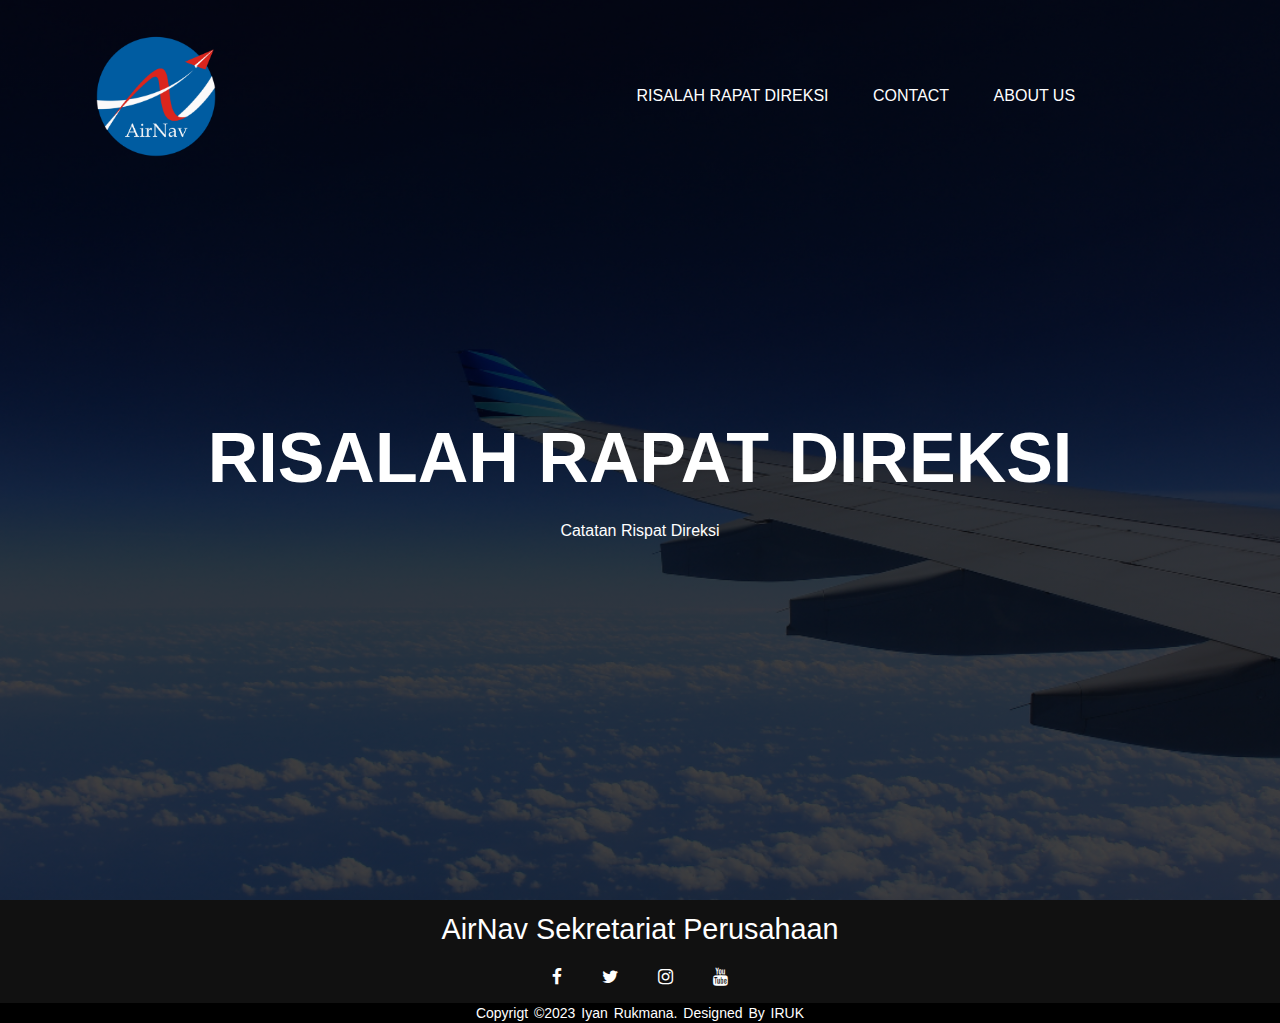
<file: index.html>
<html>
<head>
		<link rel="icon" href="logo.png" type="image/x-icon">
		<title>Home</title>
		<link rel="stylesheet" href="index.css">
		<link rel="stylesheet" href="https://stackpath.bootstrapcdn.com/font-awesome/4.7.0/css/font-awesome.min.css">
</head>

<body class="body-index">
		<div class="banner">
		<div class="navbar">
			<img src="logo.png" class="logo">
			<ul>
				<li><a href="rrd.html" target="_blank" rel="noopener noreferrer">Risalah Rapat Direksi</a></li>
				<li><a href="contact.html">Contact</a></li>
				<li><a href="about us.html">About US</a></li>
				<li><a href="#"></a></li>
				<li><a href="#"></a></li>
			</ul>	
		</div>
			<div class="content">
				<h1>RISALAH RAPAT DIREKSI</h1>
				<P>Catatan Rispat Direksi<br></P>
			</div>
		</div>

<footer>
	<div class="footer-content">
		<h3>AirNav Sekretariat Perusahaan</h3>
		<ul class="socials">
			<li><a href="https://www.facebook.com/airnavID" target="_blank" rel="noopener noreferrer"><i class="fa fa-facebook"></i></a></li>
			<li><a href="https://x.com/AirNav_Official?t=zOT8e9ZoMPPH7qiGI8w-1Q&s=09" target="_blank" rel="noopener noreferrer"><i class="fa fa-twitter"></i></a></li>
			<li><a href="https://www.instagram.com/airnavindonesia/" target="_blank" rel="noopener noreferrer"><i class="fa fa-instagram"></i></a></li>
			<li><a href="https://www.youtube.com/@airnavindonesia8986" target="_blank" rel="noopener noreferrer"><i class="fa fa-youtube"></i></a></li>
		</ul>
	</div>

	<div class="footer-bottom">
		<p>Copyrigt &copy;2023 Iyan Rukmana. Designed by <span>iruk</span></p>
	</div>
</footer>
</body>
</html>
</file>
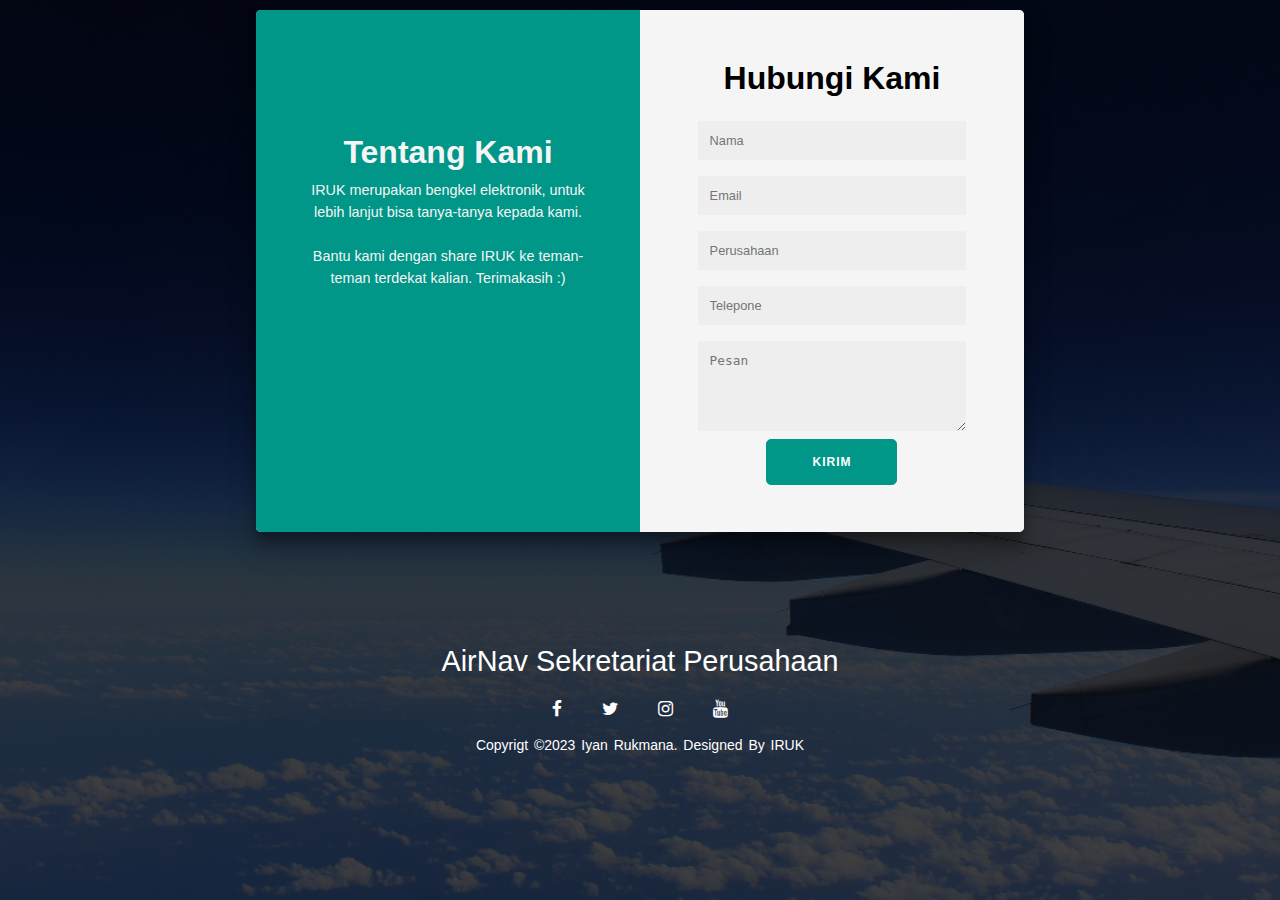
<file: contact.html>
<html>
<head>
		<link rel="icon" href="logo.png" type="image/x-icon">
		<title>Contact</title>
		<link rel="stylesheet" href="contact.css">
        <link rel="stylesheet" href="https://stackpath.bootstrapcdn.com/font-awesome/4.7.0/css/font-awesome.min.css">
</head>
<body>
    <div class="container">
        
        <div class="card-container">
            <div class="left">
                <div class="left-container">
                    <h2>Tentang Kami</h2>
                    <p>IRUK merupakan bengkel elektronik, untuk lebih lanjut bisa tanya-tanya kepada kami.</p>
                    <br>
                    <p>Bantu kami dengan share IRUK ke teman-teman terdekat kalian. Terimakasih :)</p>
                </div>

            </div>
            <div class="right">
                <div class="right-container">
                    <form action="">
                        <h2 class="lg-view">Hubungi Kami</h2>
                        <h2 class="sm-view">Hubungi Kami</h2>
                        <input type="text" placeholder="Nama">
                        <input type="email" placeholder="Email">
                        <input type="text" placeholder="Perusahaan">
                        <input type="phone" placeholder="Telepone">
                        <textarea rows="10" placeholder="Pesan"></textarea>
                        <button>kirim</button>
                    </form>
                </div>
            </div>
        </div>
    </div>
    <footer>
        <div class="footer-content">
            <h3>AirNav Sekretariat Perusahaan</h3>
            <ul class="socials">
                <li><a href="https://www.facebook.com/airnavID" target="_blank" rel="noopener noreferrer"><i class="fa fa-facebook"></i></a></li>
                <li><a href="https://x.com/AirNav_Official?t=zOT8e9ZoMPPH7qiGI8w-1Q&s=09" target="_blank" rel="noopener noreferrer"><i class="fa fa-twitter"></i></a></li>
                <li><a href="https://www.instagram.com/airnavindonesia/" target="_blank" rel="noopener noreferrer"><i class="fa fa-instagram"></i></a></li>
                <li><a href="https://www.youtube.com/@airnavindonesia8986" target="_blank" rel="noopener noreferrer"><i class="fa fa-youtube"></i></a></li>
            </ul>
        </div>
    
        <div class="footer-bottom">
            <p>Copyrigt &copy;2023 Iyan Rukmana. Designed by <span>iruk</span></p>
        </div>       
    </footer>
</body>
</html>
</file>
<file: index.css>
/*index*/
*{
   	margin: 0;
	padding: 0;
}
.body-index{
	font-family: sans-serif;
}
.banner{
	width: 100%;
	height: 100vh;
	background-image: linear-gradient(rgba(0,0,0,0.75),rgba(0,0,0,0.75)),url(background.jpg);
	background-size: cover;
	background-position: center;
}
.navbar{
	width: 85%;
	margin: auto;
	padding: 35px 0;
	display: flex;
	align-items: center;
	justify-content: space-between;
}
.logo{
	width: 120px;
	cursor: pointer;
}
.navbar ul li{
	list-style: none;
	display: inline-block;
	margin: 0 20px;
	position: relative;
}
.navbar ul li a{
	text-decoration: none;
	color: #fff;
	text-transform: uppercase;
}
.navbar ul li::after{
	content: '';
	height: 3px;
	width: 0;
	background: #009688;
	position: absolute;
	left: 0;
	bottom: -10px;
	transition: 0.5s;
}
.navbar ul li:hover::after{
	width: 100%;
}
.content{
	width: 100%;
	position: absolute;
	top: 50%;
	transform: translateY(-50%);
	text-align: center;
	color: #fff;
}
.content h1{
	font-size: 70px;
	margin-top: 80px;
}
.content p{
	margin: 20px auto;
	font-weight: 100;
	line-height: 25px;
}

/* Button Style
button{
	width: 200px;
	padding: 15px 0;
	text-align: center;
	margin: 20px 10px;
	border-radius: 25px;
	font-weight: bold;
	border: 2px solid #009688;
	background: transparent;
	color: #fff;
	cursor: pointer;
	position: relative;
	overflow: hidden;
}
.span{
	background: #009688;
	height: 100%;
	width: 0;
	border-radius: 25px;
	position: absolute;
	left: 0;
	bottom: 0;
	z-index: -1;
	transition: 0.5s;
}
button:hover span{
	width: 100%;
}
button:hover{
	border: none;
}
*/

/*footer*/
*{
	margin: 0;
	padding: 0;
	box-sizing: border-box;
}
body{
	background: #fcfcfc;
}
footer{
	background: #111;
	height: auto;
	width: 100%;
	padding-top: 5px;
	color: #fff;
}
.footer-content{
	display: flex;
	align-items: center;
	justify-content: center;
	flex-direction: column;
	text-align: center;
}
.footer-content h3{
	font-size: 1.8rem;
	font-weight: 400;
	text-transform: capitalize;
	line-height: 3rem;
}
.footer-content p{
	max-width: 500px;
	margin: 10px auto;
	line-height: 28px;
	font-size: 14px;
}
.socials{
	list-style: none;
	display: flex;
	align-items: center;
	justify-content: center;
	margin: 1rem 0 1rem 0;
}
.socials li{
	margin: 0 20px;
}
.socials a{
	text-decoration: none;
	color: #fff;
}
.socials a i{
	font-size: 1.1rem;
	transition: color .5s ease;
}
.socials a:hover i{
	color: #009688;
}
.footer-bottom{
	background: #000;
	width: 100%;
	padding: 2px 0;
	text-align: center;
}
.footer-bottom p{
	font-size: 14px;
	word-spacing: 2px;
	text-transform: capitalize;
}
/*Responsive*/
@media screen and(max-width: 900px) and (min-width: 600px){
	/*add css for tablet screen size*/
}
/*Responsive*/
.footer-bottom span{
	text-transform: uppercase;
	opacity: 4;
	font-weight: 200;
}
/*footer*/
</file>
<file: contact.css>
/*Contact Us*/
*{
	box-sizing: border-box;
	margin: 0;
}
body{
    width: 100%;
	height: 100vh;
	background-image: linear-gradient(rgba(0,0,0,0.75),rgba(0,0,0,0.75)),url(background.jpg);
	background-size: cover;
	background-position: center;

	display: flex;
	justify-content: center;
	align-items: center;
	flex-direction: column;
	font-family: "Montserrat", sans-serif;
	font-size: 10px;
	height: auto;
	padding: 10px;
}
.container{
	background-color: white;
	border-radius: 5px;
	box-shadow: 0 14px 28px rgba(0, 0, 0,0.25), 0 10px 10px rgba(0, 0, 0,0.22);
	position: relative;
	overflow: hidden;
	width: 768px;
	max-width: 100%;
	min-height: 522px;
	min-width: 370px;
}
.card-container{
	display: flex;
}
.left{
	flex: 1;
	height: 480px;
	background-color: #009688;
}
.right{
	display: flex;
	flex: 1;
	height: 522px;
	background-color: whitesmoke;
	justify-content: center;	
}
.left{
	display: flex;
	flex: 1;
	height: 522px;
	justify-content: center;
	align-items: center;
	color: whitesmoke;
}
.left-container{
	height: 50%;
	width: 80%;
	text-align: center;
	line-height: 22px;
}
.left p{
	font-size: 0.9rem;
}
h2{
	font-size: 2rem;
	margin-bottom: 1rem;
}
.right-container{
    padding-top: 50px;
	width: 70%;
	height: 80%;
	text-align: center;
}
input, textarea{
	background-color: #eee;
	border: none;
	padding: 12px 12px;
	margin: 8px 0;
	width: 100%;
	font-size: 0.8rem;
}
input:focus, textarea:focus{
	outline: 1px solid #00b4cf;
}
button{
	border-radius: 5px;
	border: 1px solid #009688;
	background-color: #009688;
	color: white;
	font-size: 12px;
	font-weight: bold;
	padding: 15px 45px;
	letter-spacing: 1px;
	text-transform: uppercase;
	transition: transform 80ms ease-out;
	cursor: pointer;
}
button:hover{
	opacity: 0.7;
}
textarea{
	height: 90px;
}
/*Contact Us*/
/*footer*/
*{
	margin: 0;
	padding: 0;
	box-sizing: border-box;
}
footer{
    margin-top: 25px;
	height: auto;
	width: 100%;
	padding-top: 30px;
	color: white;
}
.footer-content{
    padding-top: 50;
	display: flex;
	align-items: center;
	justify-content: center;
	flex-direction: column;
	text-align: center;
}
.footer-content h3{
	font-size: 1.8rem;
	font-weight: 400;
	text-transform: capitalize;
	line-height: 3rem;
}
.footer-content p{
	max-width: 500px;
	margin: 10px auto;
	line-height: 28px;
	font-size: 14px;
}
.socials{
	list-style: none;
	display: flex;
	align-items: center;
	justify-content: center;
	margin: 1rem 0 1rem 0;
}
.socials li{
	margin: 0 20px;
}
.socials a{
	text-decoration: none;
	color: white;
}
.socials a i{
	font-size: 1.1rem;
	transition: color .5s ease;
}
.socials a:hover i{
	color: #009688;
}
.footer-bottom{
	width: 100%;
	padding: 2px 0;
	text-align: center;
}
.footer-bottom p{
	font-size: 14px;
	word-spacing: 2px;
	text-transform: capitalize;
}
.footer-bottom span{
	text-transform: uppercase;
	opacity: 4;
	font-weight: 200;
}
/*footer*/
/*Responsive*/
@media only screen and (max-width: 600px){
	.left{
		display: none;
	}
	.lg-view{
		display: none;
	}
}
@media only screen and (min-width: 600px){
	.sm-view{
		display: none;
	}
}
@media screen and(max-width: 900px) and (min-width: 600px){
	/*add css for tablet screen size*/
}
/*Responsive*/
</file>
